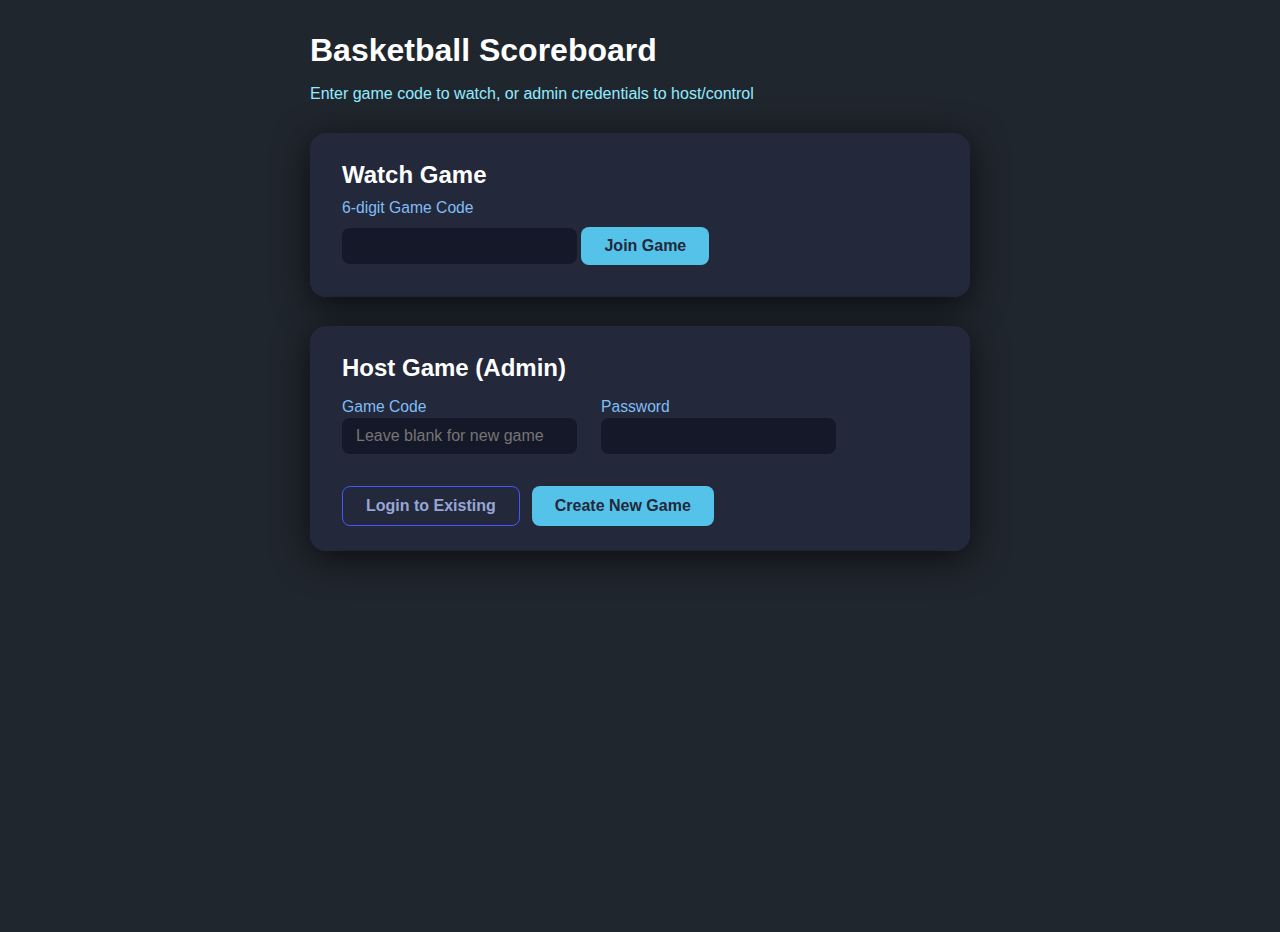
<file: index.html>
<!DOCTYPE html>
<html lang="en">
<head>
  <meta charset="UTF-8">
  <title>Basketball Scoreboard</title>
  <link rel="stylesheet" href="styles/main.css">
</head>
<body>
  <div class="centered">
    <h1>Basketball Scoreboard</h1>
    <p class="subtitle">Enter game code to watch, or admin credentials to host/control</p>

    <div class="panel">
      <h2>Watch Game</h2>
      <form id="viewerForm">
        <label for="viewerCode">6-digit Game Code</label>
        <input type="text" id="viewerCode" maxlength="6" pattern="\d{6}" required autocomplete="off" />
        <button type="submit" class="cta">Join Game</button>
      </form>
    </div>

    <div class="panel">
      <h2>Host Game (Admin)</h2>
      <form id="adminForm">
        <div class="row">
          <div>
            <label for="adminGameCode">Game Code</label>
            <input type="text" id="adminGameCode" placeholder="Leave blank for new game" maxlength="6" autocomplete="off">
          </div>
          <div>
            <label for="adminPassword">Password</label>
            <input type="password" id="adminPassword" required>
          </div>
        </div>
        <div class="button-row">
          <button id="adminLoginBtn" class="secondary" type="submit">Login to Existing</button>
          <button id="adminCreateBtn" class="cta" type="button">Create New Game</button>
        </div>
      </form>
    </div>
  </div>

  <script>
    // Landing page logic for navigation
    document.getElementById('viewerForm').onsubmit = e => {
      e.preventDefault();
      const code = document.getElementById('viewerCode').value.trim();
      window.location.href = `viewer.html?code=${code}`;
    };

    document.getElementById('adminForm').onsubmit = e => {
      e.preventDefault();
      // User clicks 'Login to Existing'
      const code = document.getElementById('adminGameCode').value.trim();
      const pwd = document.getElementById('adminPassword').value;
      if (!code || !pwd) return alert('Both code and password required.');
      window.location.href = `admin.html?code=${code}&pwd=${encodeURIComponent(pwd)}`;
    };
    document.getElementById('adminCreateBtn').onclick = () => {
      const pwd = document.getElementById('adminPassword').value;
      if (!pwd) return alert('Please set a password for the new game.');
      window.location.href = `admin.html?newgame=1&pwd=${encodeURIComponent(pwd)}`;
    };
  </script>
</body>
</html>
</file>
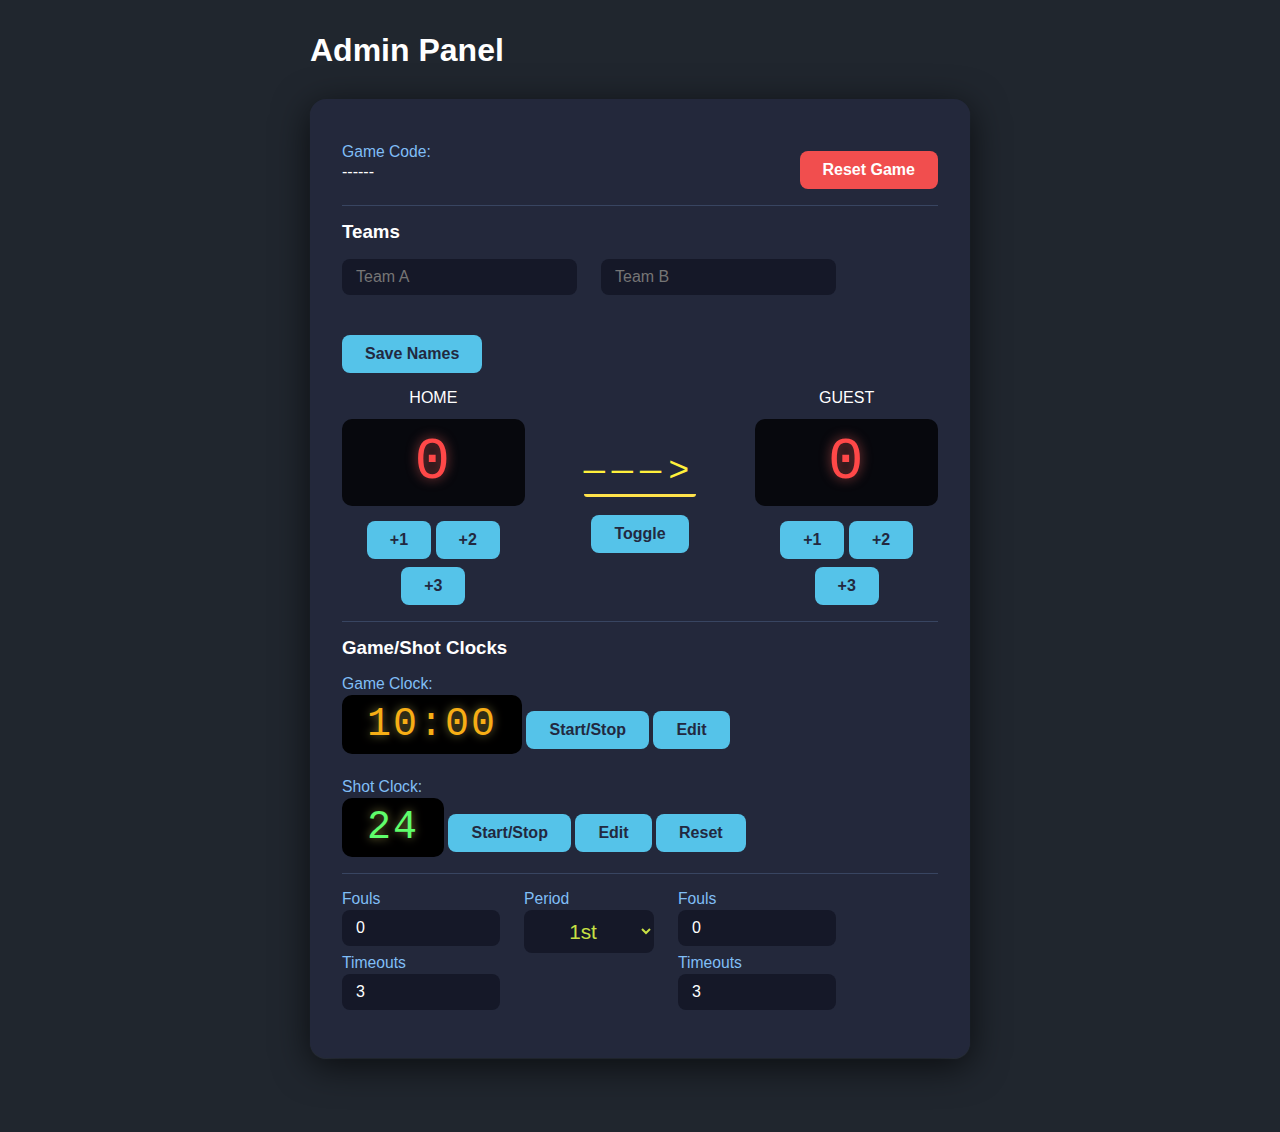
<file: admin.html>
<!DOCTYPE html>
<html lang="en">
<head>
  <meta charset="UTF-8">
  <title>Admin Control Panel | Basketball Scoreboard</title>
  <link rel="stylesheet" href="styles/main.css">
</head>
<body>
  <div class="centered">
    <h1>Admin Panel</h1>
    <div id="adminPanel" class="panel">
      <div class="row">
        <div>
          <label>Game Code:</label>
          <span id="gameCodeDisplay">------</span>
        </div>
        <button id="resetBtn" class="danger" style="margin-left:auto;">Reset Game</button>
      </div>
      <hr>
      <h3>Teams</h3>
      <div class="row">
        <input id="teamA" placeholder="Team A" maxlength="16" autocomplete="off">
        <input id="teamB" placeholder="Team B" maxlength="16" autocomplete="off">
        <button onclick="updateTeamNames()">Save Names</button>
      </div>
      <div class="row scores">
        <div>
          <div><span id="nameA">HOME</span></div>
          <div class="score-led" id="scoreA">0</div>
          <button onclick="incScore('A',1)">+1</button>
          <button onclick="incScore('A',2)">+2</button>
          <button onclick="incScore('A',3)">+3</button>
        </div>
        <div style="align-self: center;"><span class="poss-arrow" id="possArrow">———&gt;</span><br/><button onclick="togglePossession()">Toggle</button></div>
        <div>
          <div><span id="nameB">GUEST</span></div>
          <div class="score-led" id="scoreB">0</div>
          <button onclick="incScore('B',1)">+1</button>
          <button onclick="incScore('B',2)">+2</button>
          <button onclick="incScore('B',3)">+3</button>
        </div>
      </div>
      <hr>
      <h3>Game/Shot Clocks</h3>
      <div class="row clocks">
        <div>
          <label>Game Clock:</label>
          <span id="gameClock" class="clock-led">10:00</span>
          <button onclick="toggleGameClock()">Start/Stop</button>
          <button onclick="openEditTime('game')">Edit</button>
        </div>
        <div>
          <label>Shot Clock:</label>
          <span id="shotClock" class="clock-led" style="color:#5ffe6c;">24</span>
          <button onclick="toggleShotClock()">Start/Stop</button>
          <button onclick="openEditTime('shot')">Edit</button>
          <button onclick="resetShotClock()">Reset</button>
        </div>
      </div>
      <hr>
      <div class="row">
        <div>
          <label>Fouls</label>
          <input type="number" id="foulsA" value="0" min="0" max="9" onchange="setFouls('A')">
          <label>Timeouts</label>
          <input type="number" id="tosA" value="3" min="0" max="9" onchange="setTimeouts('A')">
        </div>
        <div>
          <label>Period</label>
          <select id="period" onchange="setPeriod()">
            <option>1st</option><option>2nd</option><option>3rd</option><option>4th</option><option>OT</option>
          </select>
        </div>
        <div>
          <label>Fouls</label>
          <input type="number" id="foulsB" value="0" min="0" max="9" onchange="setFouls('B')">
          <label>Timeouts</label>
          <input type="number" id="tosB" value="3" min="0" max="9" onchange="setTimeouts('B')">
        </div>
      </div>
    </div>
  </div>
  <!-- Modal for Editing Times -->
  <div id="editTimeModal" class="modal hidden">
    <div class="modal-content">
      <h3 id="editTimeTitle">Edit Clock</h3>
      <input type="text" id="editTimeInput" placeholder="mm:ss or ss" maxlength="5" />
      <input type="password" id="editTimePwd" placeholder="Enter Admin Password" />
      <div class="modal-actions">
        <button class="cta" onclick="applyEditTime()">Apply</button>
        <button class="secondary" onclick="closeEditTime()">Cancel</button>
      </div>
      <p id="editTimeError" class="error hidden">Invalid input or password.</p>
    </div>
  </div>

  <script src="scripts/storage.js"></script>
  <script src="scripts/admin.js"></script>
</body>
</html>
</file>
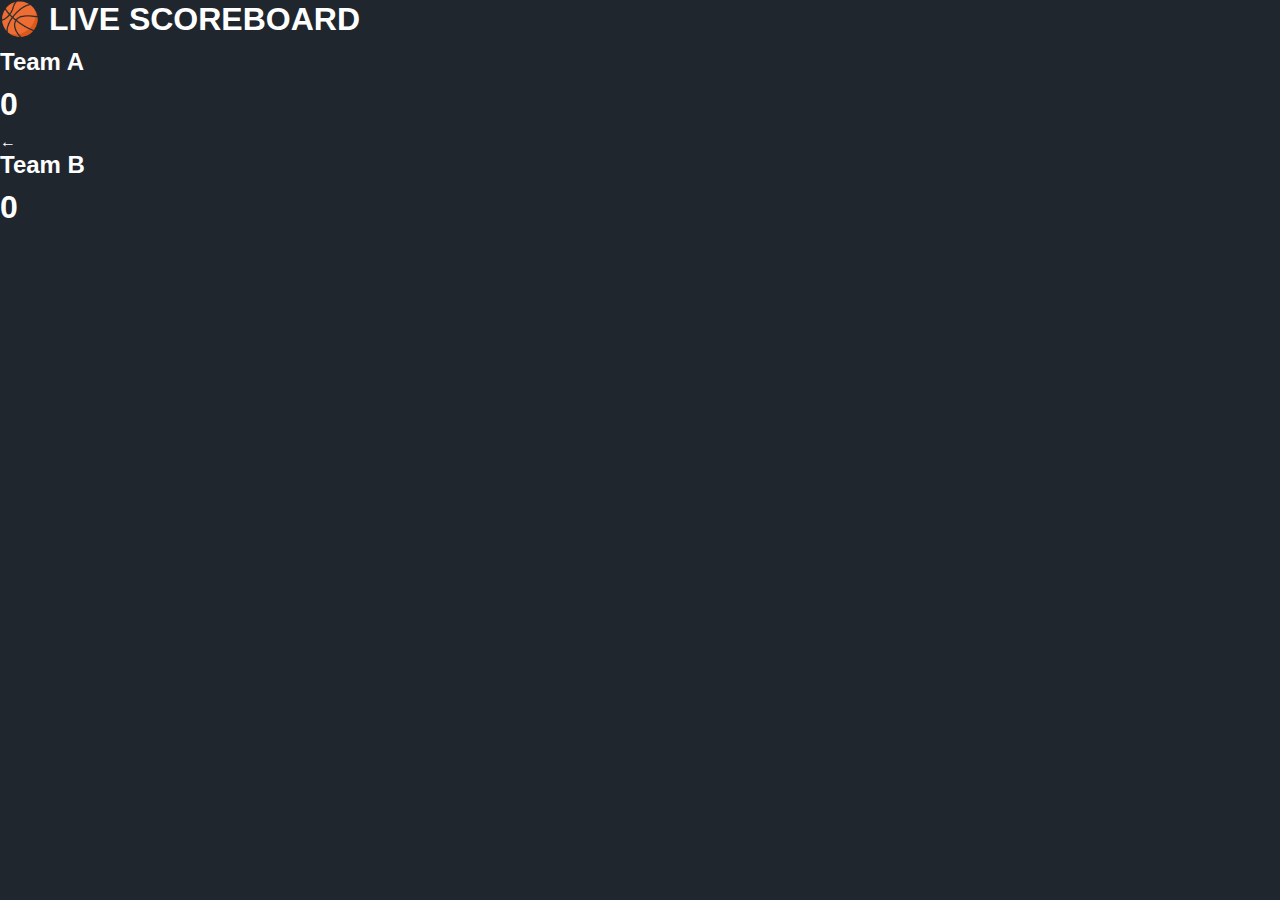
<file: viewer.html>
<!DOCTYPE html>
<html>
<head>
  <meta charset="UTF-8">
  <title>Live Game Viewer</title>
  <link rel="stylesheet" href="styles/main.css">
</head>
<body>
  <h1>🏀 LIVE SCOREBOARD</h1>
  <div id="scoreboard">
    <div>
      <h2 id="nameA">Team A</h2>
      <h1 id="scoreA">0</h1>
    </div>
    <div class="possession" id="possArrow">←</div>
    <div>
      <h2 id="nameB">Team B</h2>
      <h1 id="scoreB">0</h1>
    </div>
  </div>
  <script src="scripts/storage.js"></script>
  <script src="scripts/viewer.js"></script>
</body>
</html>
</file>
<file: styles/main.css>
body {
  background: #20262E;
  color: #fff;
  font-family: 'Inter', 'Roboto', Segoe UI, Arial, sans-serif;
  margin: 0;
  min-height: 100vh;
}
.centered {
  width: 100%;
  max-width: 660px;
  margin: 32px auto 0 auto;
  padding-bottom: 40px;
}
h1, h2, h3, h4 { margin: 0 0 10px 0; font-family: inherit; }
hr { border: none; border-bottom: 1px solid #384561; margin: 15px 0; }
.subtitle { color: #93EBFF; font-weight: 500; margin-bottom: 18px; }
.panel {
  background: #23283B; border-radius: 16px;
  box-shadow: 0 8px 36px #000a, 0 1px 1px #3B4453;
  margin: 30px auto; padding: 28px 32px 24px 32px;
}
.row { display: flex; gap: 24px; align-items: flex-start; margin: 16px 0; flex-wrap: wrap; }
.button-row { display: flex; gap: 12px; margin-top: 8px; }
input, select {
  background: #151828; color: #fff; font: inherit; border-radius: 8px; border: none;
  padding: 9px 14px; margin-bottom: 8px; font-size: 1rem; min-width: 130px;
}
input[type="number"] { width: 48px; }
button {
  color: #222940; font-weight: 600; outline: none; cursor: pointer; border: none;
  border-radius: 8px; font-size: 1rem; padding: 10px 23px; margin-top: 8px;
  background: #55C3E9; transition: background .18s;
}
.cta { background: #55C3E9; color: #23283B; }
.secondary { background: #23283B; color: #97A7D5; border: 1px solid #4357FE; }
.danger { background: #F14E4E; color: #fff; }
button:hover { background: #41b2e0; }
label { font-size: 0.98rem; color: #80bef6; margin-bottom: 2px; display: block; }
.leder.team { color: #f6f8ff; font-weight: 700; font-size: 1.13rem; letter-spacing: 0.5px; }
.score-led {
  font-size: 3.7rem; color: #FF4848; background: #07080d;
  border-radius: 10px; padding: 10px 23px; margin: 12px 0 7px 0;
  font-family: 'Share Tech Mono', 'Fira Mono', monospace, monospace;
  letter-spacing: 2px;
  text-shadow: 0 0 12px #9e4444;
}
.clock-led {
  font-size: 2.5rem; color: #f7ae15; font-family: 'Share Tech Mono', monospace;
  letter-spacing: 2px; background: #000; border-radius: 10px; padding: 7px 25px;
  display:inline-block;
  text-shadow: 0 0 10px #ffef7a85;
}
.poss-arrow {
  font-size: 2.2rem; color: #fff03b; font-family: 'Roboto Mono', monospace;
  letter-spacing: 0.2em; display:inline-block; margin:10px auto;
  border-bottom: 3px solid #ffe34b; border-radius: 3px; line-height: 1.2;
}
.scores > div { flex:1; min-width:150px; text-align:center;}
.scores { justify-content: space-between; }
.stats { justify-content: space-around; }
.stats span { font-size: 1.05rem; color: #5fc6e5; margin:0 10px; }
#period { font-size: 1.3rem; color: #c8e044; text-align: center;}
/* Modal styles */
.modal.hidden { display: none; }
.modal {
  position: fixed; inset: 0; background: #0007; display: flex; justify-content: center; align-items: center; z-index: 10;
}
.modal-content {
  background: #23283B; padding: 28px 36px 14px 36px; border-radius: 17px;
  box-shadow: 0 8px 50px #000c;
  width: 98vw; max-width: 440px;
}
.modal-content h3 { margin-bottom: 10px; }
.modal-content input { width: 91%; padding: 10px 13px; margin: 9px 0;  }
.modal-actions { display:flex; gap:12px; margin-top:13px;}
.error { color:#f23d54; font-size:0.97rem; margin:8px 0 -2px 1px;}
@media (max-width:650px) {
  .panel, .centered { padding: 0 7vw 2vw 7vw;}
  .modal-content { padding: 17px 6vw 8px 6vw;}
}
</file>
